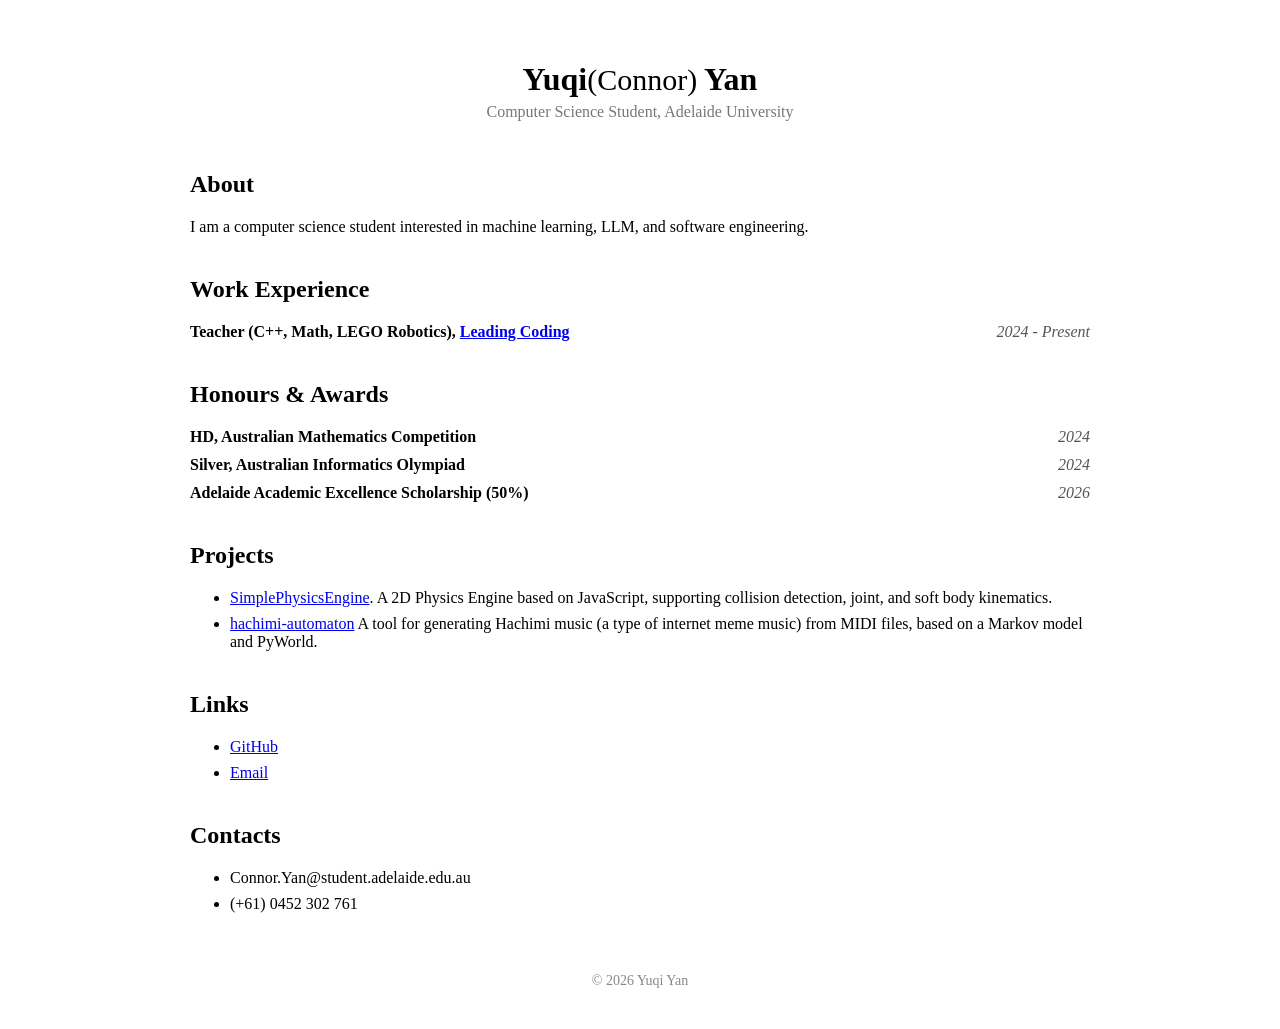
<file: index.html>
<!DOCTYPE html>
<html lang="en">

<head>
    <meta charset="UTF-8">
    <meta name="viewport" content="width=device-width, initial-scale=1.0">
    <title>Connor Yan Personal Page</title>

    <link rel="stylesheet" href="https://latex.vercel.app/style.css">

    <style>
        body {
            max-width: 900px;
            margin: auto;
            padding: 40px 20px;
        }

        header {
            text-align: center;
            margin-bottom: 50px;
        }

        h1 {
            margin-bottom: 0;
        }

        h1 span {
            font-weight: 300;
            font-size: 30px;
        }

        .subtitle {
            color: #777;
            margin-top: 5px;
        }

        section {
            margin-bottom: 40px;
        }

        footer {
            text-align: center;
            color: #888;
            font-size: 14px;
            margin-top: 60px;
        }

        ul li {
            margin-bottom: 8px;
        }
    </style>
</head>

<body>

    <header>
        <h1>Yuqi<span>(Connor)</span> Yan</h1>
        <div class="subtitle">Computer Science Student, Adelaide University</div>
    </header>

    <section>
        <h2>About</h2>
        <p>
            I am a computer science student interested in machine learning,
            LLM, and software engineering.
        </p>
    </section>

    <style>
        .experience-list {
            list-style: none;
            padding-left: 0;
        }

        .experience-list li {
            display: flex;
            justify-content: space-between;
            margin-bottom: 10px;
        }

        .job {
            font-weight: 600;
        }

        .year {
            color: #555;
            font-style: italic;
        }
    </style>

    <section>
        <h2>Work Experience</h2>
        <ul class="experience-list">
            <li>
                <span class="job">Teacher (C++, Math, LEGO Robotics), <a
                        href="https://www.leadingcoding.com.au/">Leading Coding</a></span>
                <span class="year">2024 - Present</span>
            </li>
        </ul>
    </section>

    <section>
        <h2>Honours & Awards</h2>
        <ul class="experience-list">
            <li>
                <span class="job">HD, Australian Mathematics Competition</a></span>
                <span class="year">2024</span>
            </li>
            <li>
                <span class="job">Silver, Australian Informatics Olympiad</a></span>
                <span class="year">2024</span>
            </li>
            <li>
                <span class="job">Adelaide Academic Excellence Scholarship (50%)</a></span>
                <span class="year">2026</span>
            </li>
        </ul>
    </section>

    <section>
        <h2>Projects</h2>
        <ul>
            <li><a href="https://github.com/connoryyan/SimplePhysicsEngine">SimplePhysicsEngine</a>. A 2D Physics Engine based on JavaScript, supporting collision detection, joint, and soft body kinematics. </li>
            <li><a href="https://github.com/connoryyan/hachimi-automaton">hachimi-automaton</a> A tool for generating Hachimi music (a
                type of internet meme music) from MIDI files, based on a Markov model and PyWorld.</li>
        </ul>
    </section>

    <section>
        <h2>Links</h2>
        <ul>
            <li><a href="https://github.com/connoryyan">GitHub</a></li>
            <li><a href="connor.yan@student.adelaide.edu.au">Email</a></li>
        </ul>
    </section>

    <section>
        <h2>Contacts</h2>
        <ul>
            <li>Connor.Yan@student.adelaide.edu.au</li>
            <li>(+61) 0452 302 761</li>
        </ul>
    </section>

    <footer>
        © 2026 Yuqi Yan
    </footer>

</body>

</html>
</file>
